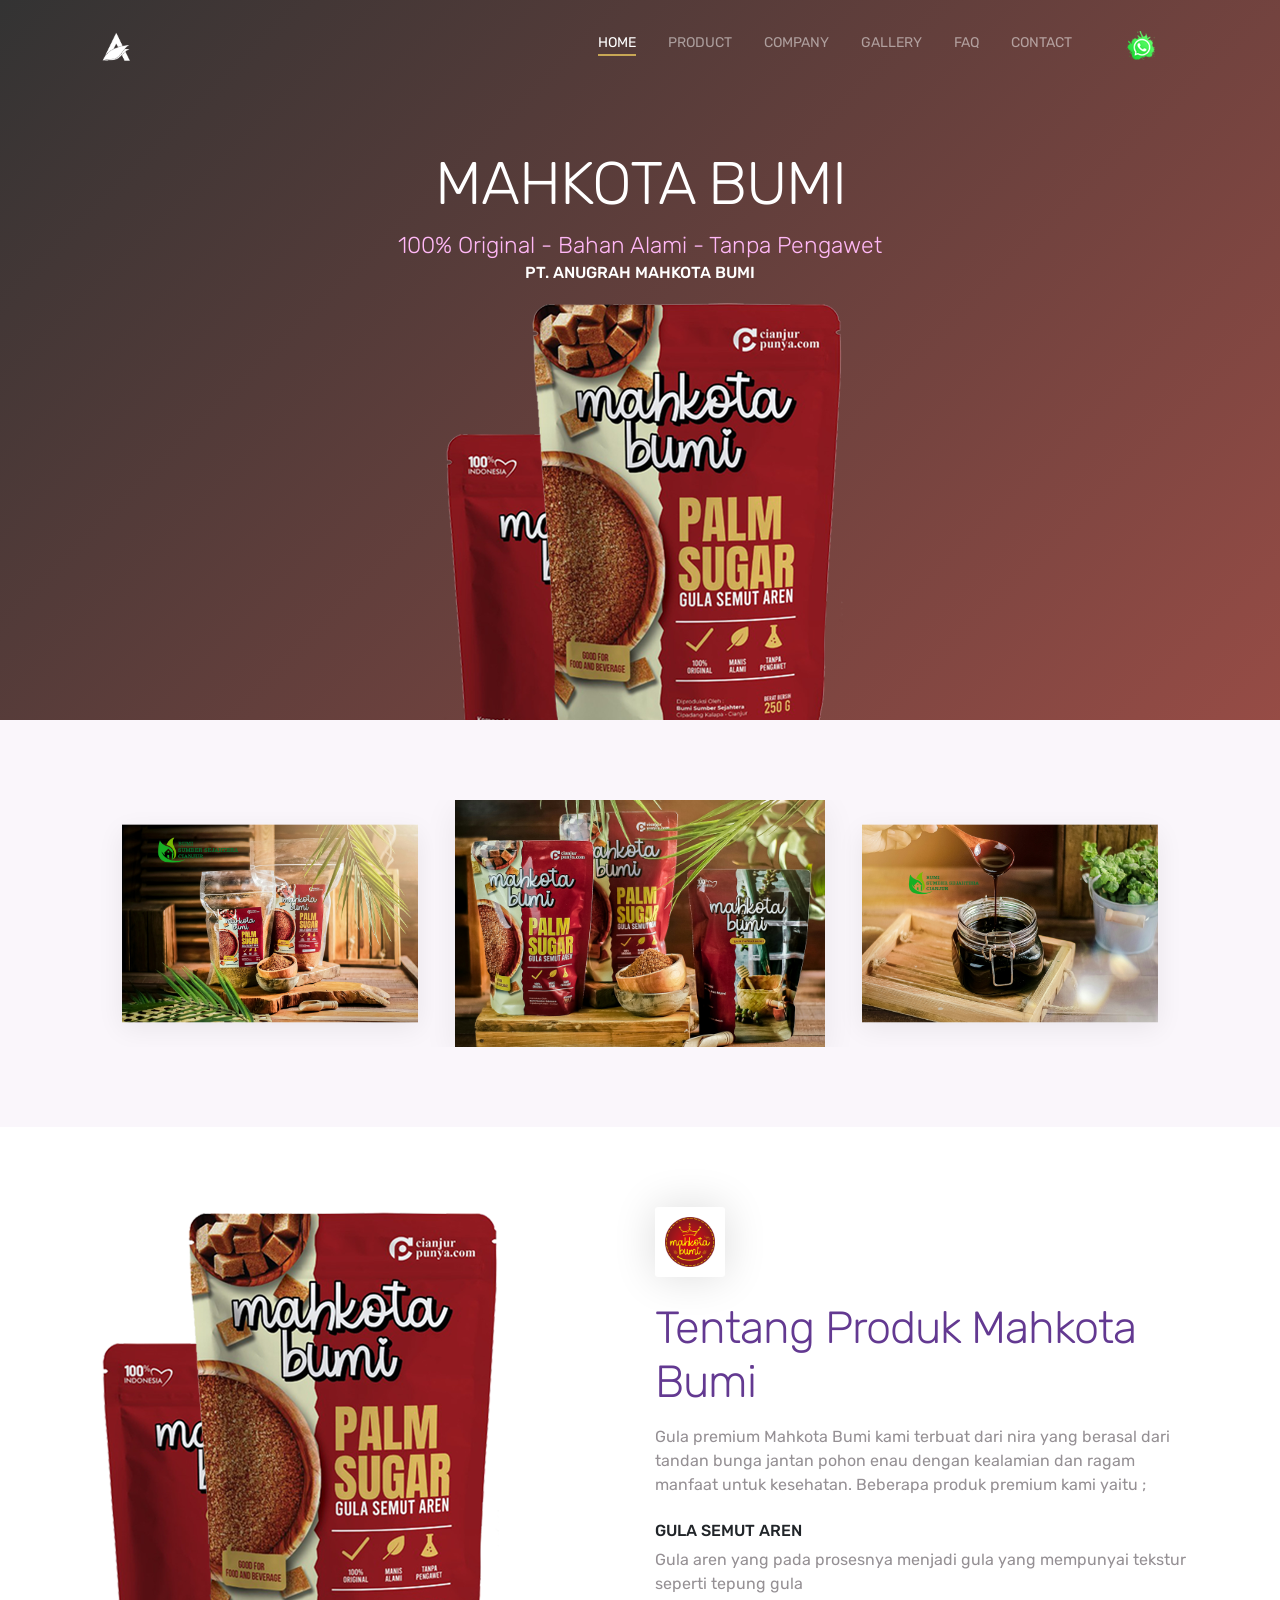
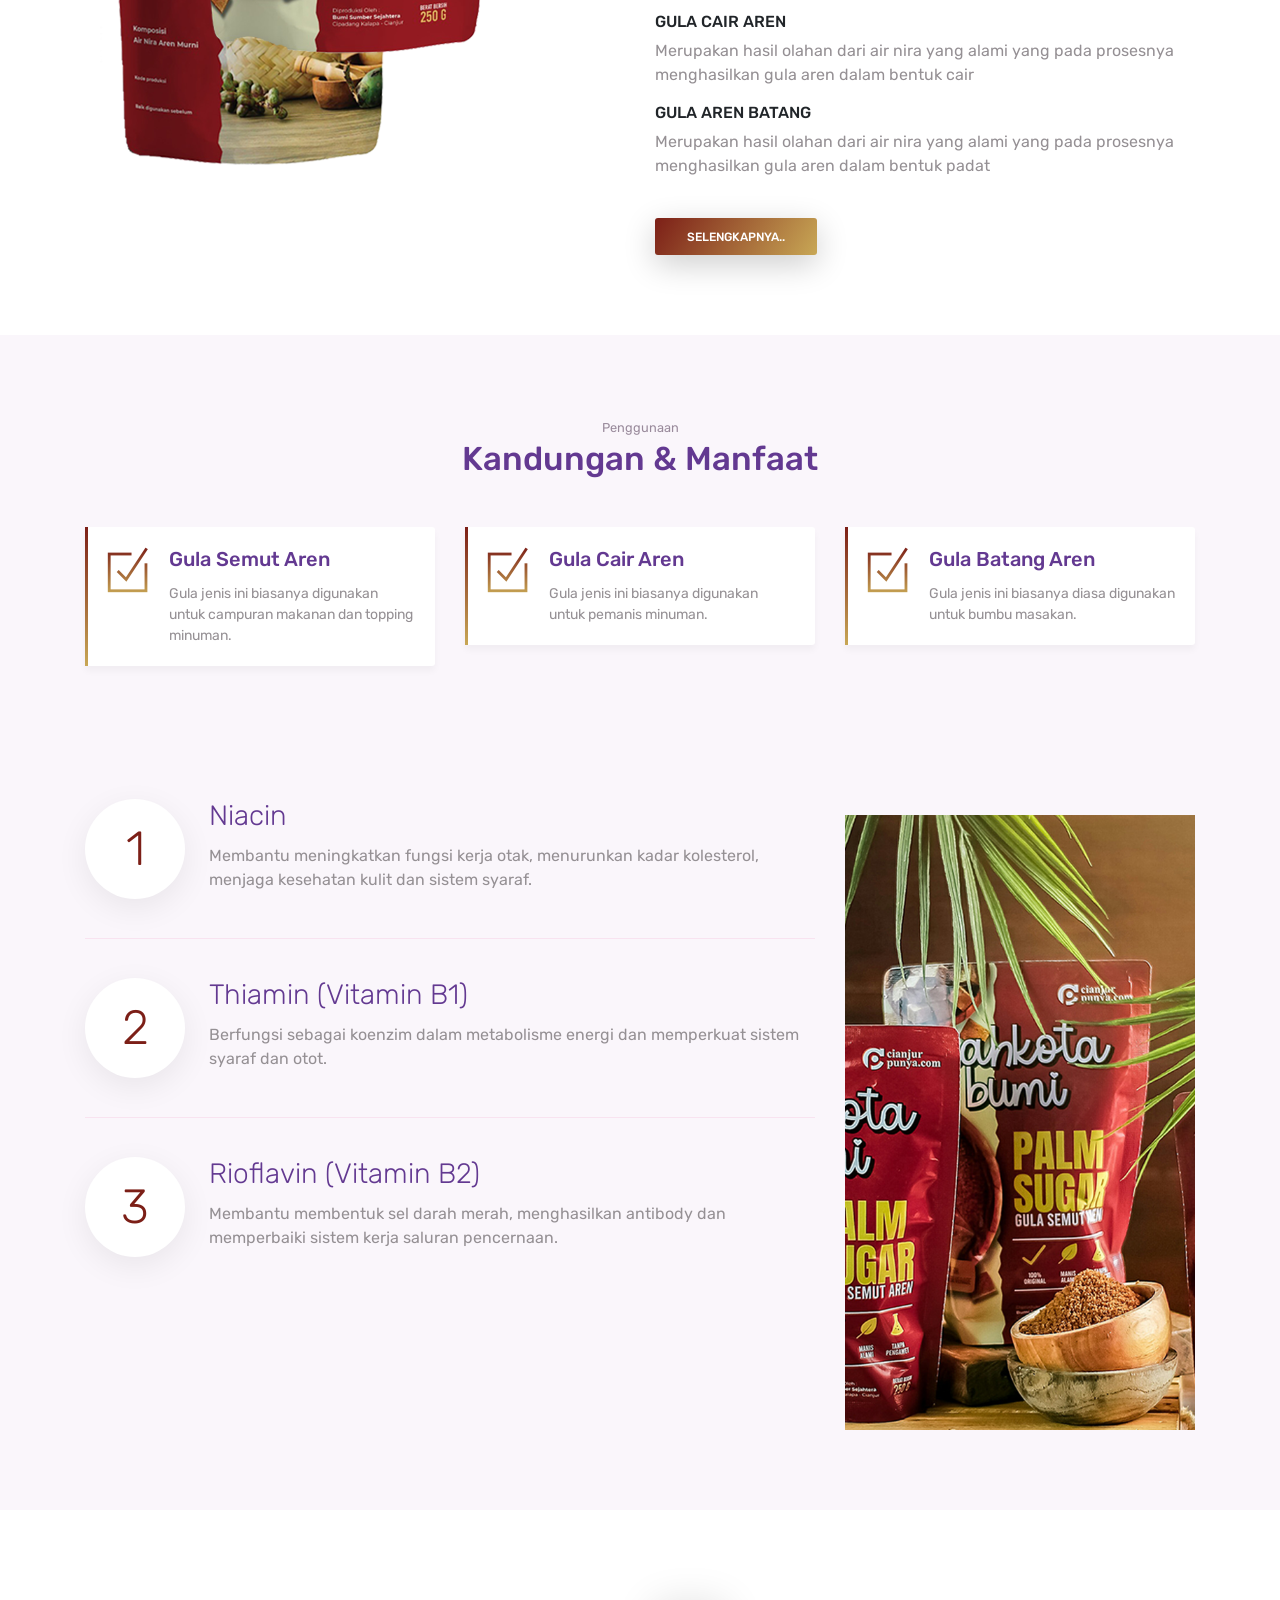
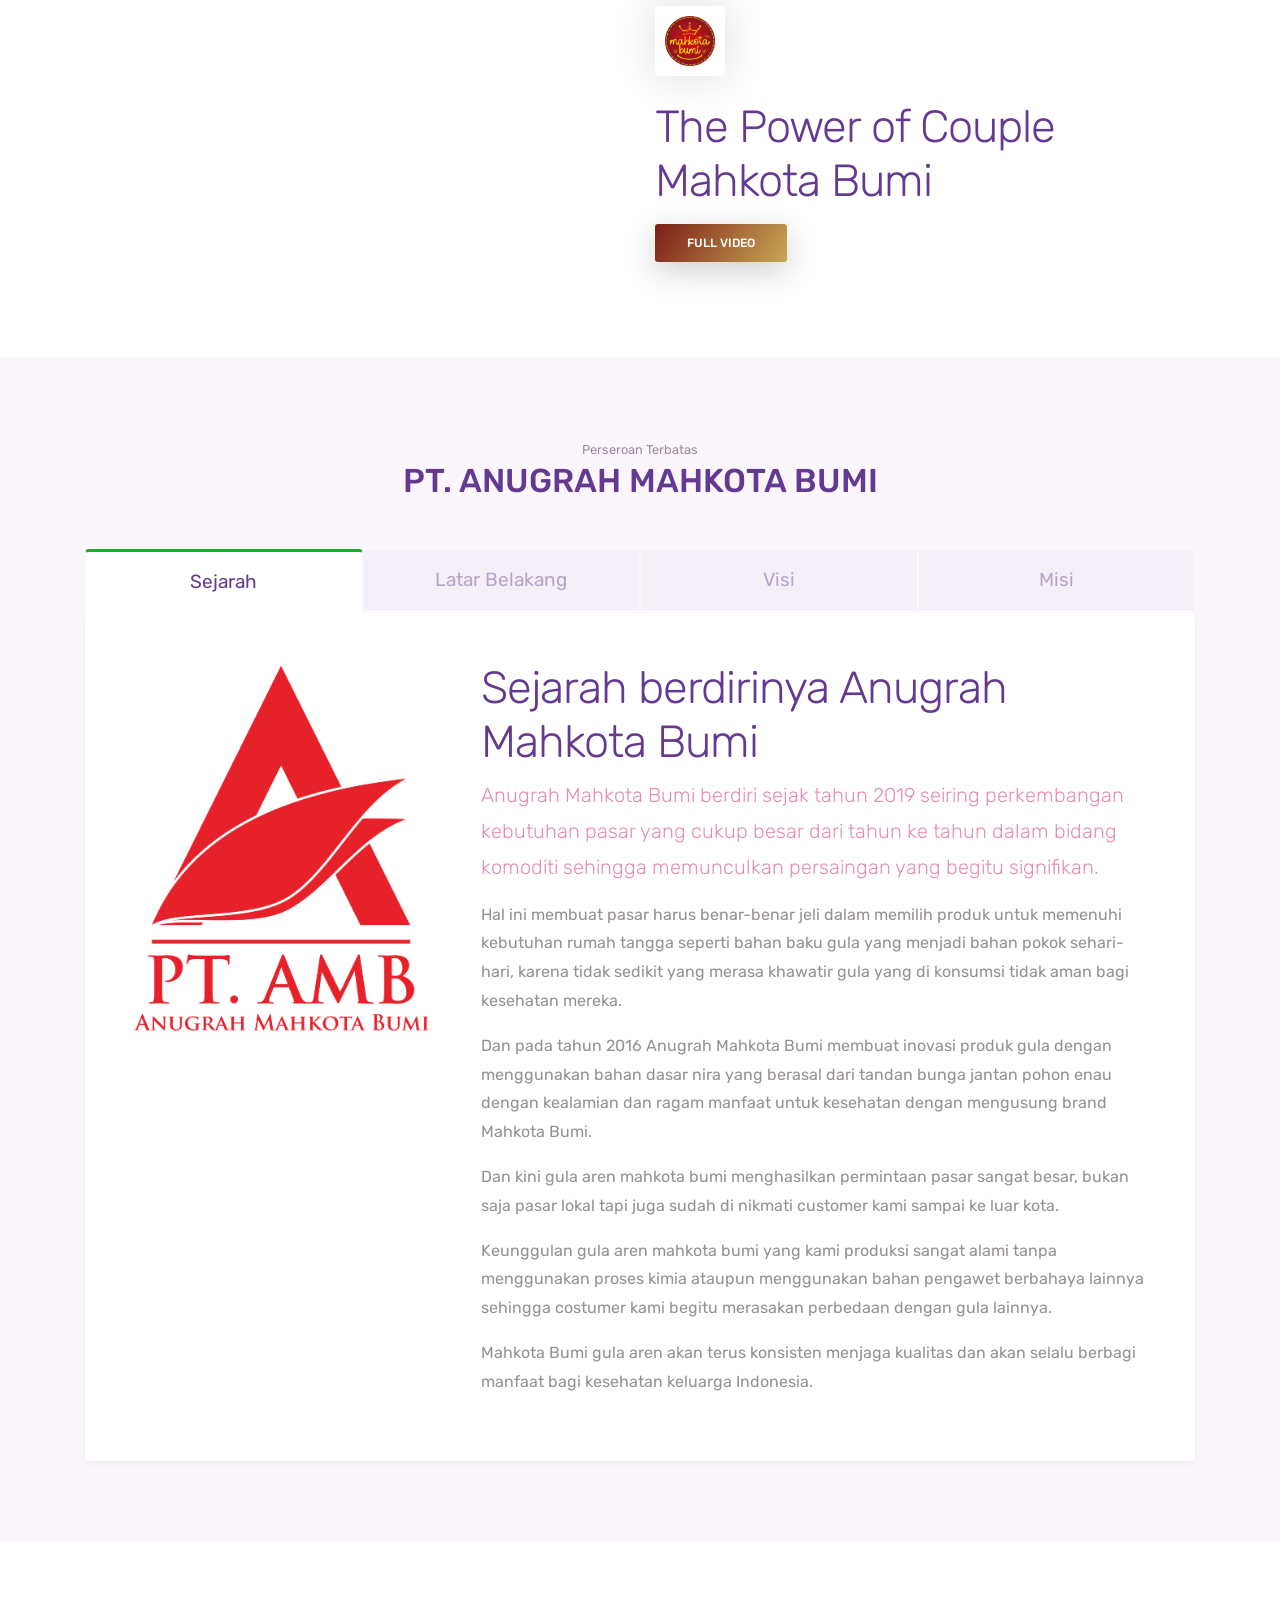
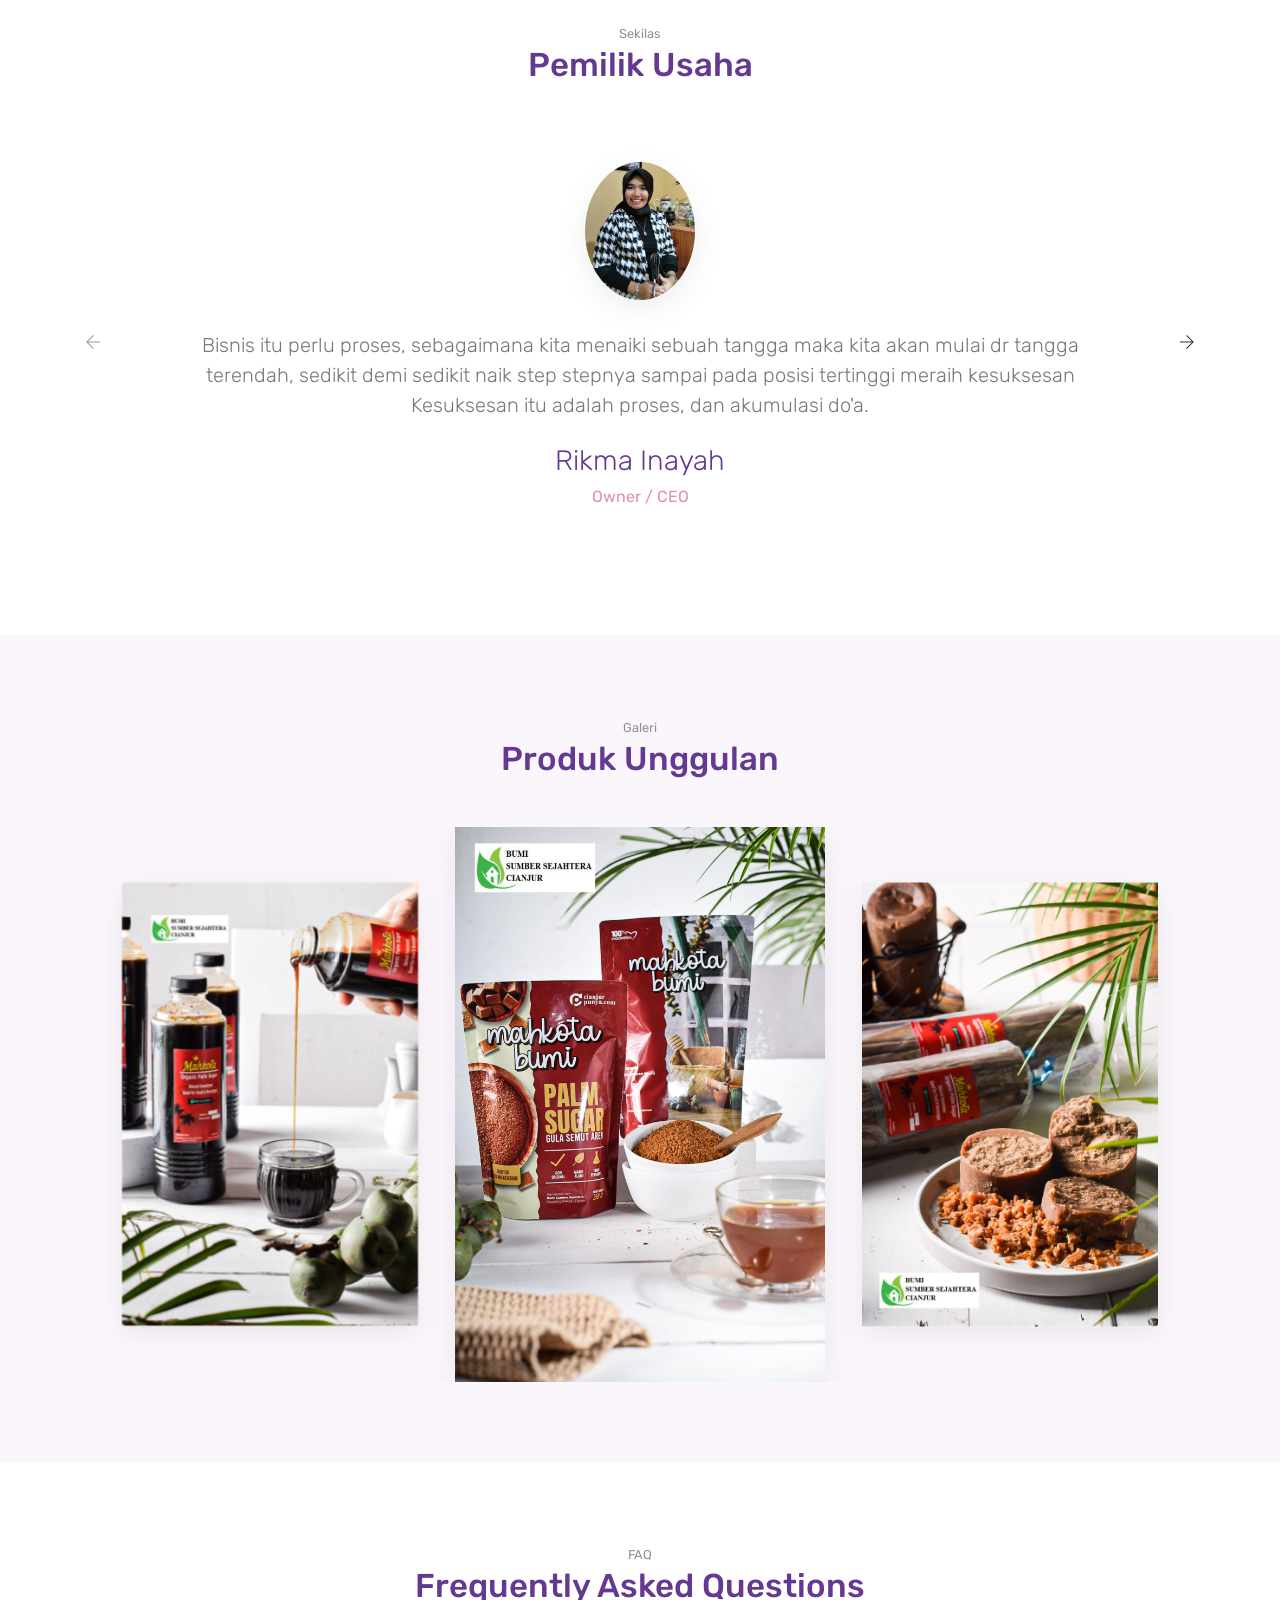
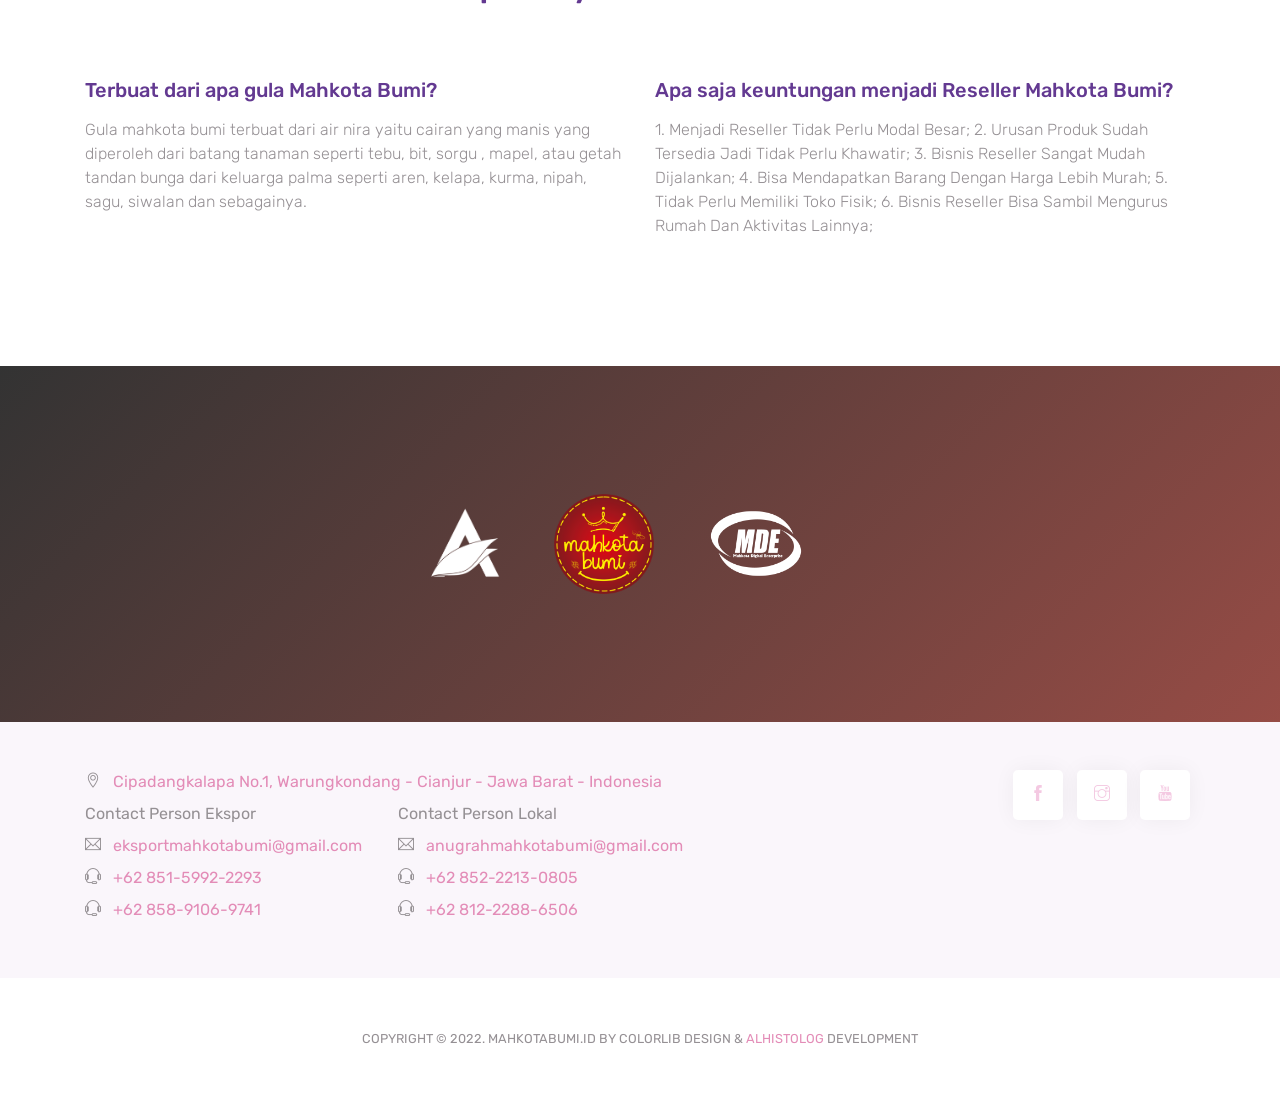
<file: index.html>
<!doctype html>
<html lang="en">

<head>
    <title>Mahkota Bumi - PT. Anugrah Mahkota Bumi</title>
    <!-- Required meta tags -->
    <meta charset="utf-8">
    <meta name="viewport" content="width=device-width, initial-scale=1, shrink-to-fit=no">
    <meta name="description" content="Mahkota Bumi - PT. Anugrah Mahkota Bumi">
    <meta name="keywords" content="HTML5, bootstrap, mobile, app, landing, responsive, gula, anugrah, mahkota, bumi, sumber, sejahtera, aren, batang, cair, liquid">
    
    <!-- Icon -->
    <link rel="icon" href="images/amb_logo.png" type="image/icon type">
    <!-- Font -->
    <link rel="dns-prefetch" href="//fonts.googleapis.com">
    <link href="https://fonts.googleapis.com/css?family=Rubik:300,400,500" rel="stylesheet">

    <!-- Bootstrap CSS -->
    <link rel="stylesheet" href="css/bootstrap.min.css">
    <!-- Themify Icons -->
    <link rel="stylesheet" href="css/themify-icons.css">
    <!-- Owl carousel -->
    <link rel="stylesheet" href="css/owl.carousel.min.css">
    <!-- Main css -->
    <link href="css/style.css" rel="stylesheet">
</head>

<body data-spy="scroll" data-target="#navbar" data-offset="30">

    <!-- Nav Menu -->

    <div class="nav-menu fixed-top">
        <div class="container">
            <div class="row">
                <div class="col-md-12">
                    <nav class="navbar navbar-dark navbar-expand-lg">
                        <a class="navbar-brand" href="index.html"><img src="images/amb_white.png" class="img-fluid" alt="logo" width="30" height="30"></a> <button class="navbar-toggler" type="button" data-toggle="collapse" data-target="#navbar" aria-controls="navbar" aria-expanded="false" aria-label="Toggle navigation"> <span class="navbar-toggler-icon"></span> </button>
                        <div class="collapse navbar-collapse" id="navbar">
                            <ul class="navbar-nav ml-auto">
                                <li class="nav-item"> <a class="nav-link active" href="#home">HOME <span class="sr-only">(current)</span></a> </li>
                                <li class="nav-item"> <a class="nav-link" href="#features">PRODUCT</a> </li>
                                <li class="nav-item"> <a class="nav-link" href="#amb">COMPANY</a> </li>
                                <li class="nav-item"> <a class="nav-link" href="#gallery">GALLERY</a> </li>
                                <li class="nav-item"> <a class="nav-link" href="#faq">FAQ</a> </li>
                                <!-- <li class="nav-item"> <a class="nav-link" href="#marketplace">MARKETPLACE</a> </li> -->
                                <li class="nav-item"> <a class="nav-link" href="#contact">CONTACT</a> </li>
                                
                                <li class="nav-item"><a href="https://wa.me/+6285222130805" target="_blank" class="btn my-3 my-sm-0 ml-lg-3"><img src="images/whatsapp-ico30.png"></a></li>
                                
                            </ul>
                        </div>
                    </nav>
                </div>
            </div>
        </div>
    </div>


    <header class="bg-gradient" id="home">
        <div class="container mt-5">
            <h1>MAHKOTA BUMI</h1>
            <p class="tagline">100% Original - Bahan Alami - Tanpa Pengawet </p>
            <h6>PT. ANUGRAH MAHKOTA BUMI </6>
        </div>
        <div class="img-holder mt-3"><img src="images/package-sideD.png" alt="phone" class="img-fluid"></div>
    </header>

    <div class="section light-bg">

        <div class="container">
            <div class="img-gallery owl-carousel owl-theme">
                <img src="images/slide3.jpg" alt="image">
                <img src="images/slide5.jpg" alt="image">
                <img src="images/slide6.jpg" alt="image">
            </div>
        </div>

    </div>
    <!-- // end .section -->
    <div class="section" id="features">

        <div class="container">
            <div class="row">
                <div class="col-lg-6">
                    <img src="images/package-sideDFix.png" alt="perspective phone" class="img-fluid">
                </div>
                <div class="col-lg-6">
                    <div class="box-icon">
                        <img src="images/mb.png" alt="graphic" class="img-fluid rounded align-self-start mr-lg-5 mb-5 mb-lg-0">
                    </div>
                    <h2>Tentang Produk Mahkota Bumi</h2>   
                    <p class="mb-4"> Gula premium Mahkota Bumi kami terbuat dari nira yang berasal dari tandan bunga jantan pohon enau dengan kealamian dan ragam manfaat untuk kesehatan. Beberapa produk premium kami yaitu ;
                        <h6>GULA SEMUT AREN</h6>
                        <p>Gula aren yang pada prosesnya menjadi gula yang mempunyai tekstur seperti tepung gula </p>
                        <h6>GULA CAIR AREN</h6>
                        <p>Merupakan hasil olahan dari air nira yang alami yang pada prosesnya menghasilkan gula aren dalam bentuk cair </p>
                        <h6>GULA AREN BATANG</h6>
                        <p>Merupakan hasil olahan dari air nira yang alami yang pada prosesnya menghasilkan gula aren dalam bentuk padat</p>
                      </p>
                      <br>
                    <a href="#couple" class="btn btn-primary">Selengkapnya..</a>
                </div>
            </div>
        </div>

    </div>
    <!-- // end .section -->

    <div class="section light-bg">
        
        <div class="container">
            <div class="section-title">
                <small>Penggunaan</small>
                <h3>Kandungan & Manfaat</h3>
            </div>
            <div class="row">
                <div class="col-12 col-lg-4">
                    <div class="card features">
                        <div class="card-body">
                            <div class="media">
                                <span class="ti-check-box gradient-fill ti-3x mr-3"></span>
                                <div class="media-body">
                                    <h4 class="card-title">Gula Semut Aren</h4>
                                    <p class="card-text">Gula jenis ini biasanya digunakan untuk campuran makanan dan topping minuman. </p>
                                </div>
                            </div>
                        </div>
                    </div>
                </div>
                <div class="col-12 col-lg-4">
                    <div class="card features">
                        <div class="card-body">
                            <div class="media">
                                <span class="ti-check-box gradient-fill ti-3x mr-3"></span>
                                <div class="media-body">
                                    <h4 class="card-title">Gula Cair Aren</h4>
                                    <p class="card-text">Gula jenis ini biasanya digunakan untuk pemanis minuman. <br></p>
                                </div>
                            </div>
                        </div>
                    </div>
                </div>
                <div class="col-12 col-lg-4">
                    <div class="card features">
                        <div class="card-body">
                            <div class="media">
                                <span class="ti-check-box gradient-fill ti-3x mr-3"></span>
                                <div class="media-body">
                                    <h4 class="card-title">Gula Batang Aren</h4>
                                    <p class="card-text">Gula jenis ini biasanya diasa digunakan untuk bumbu masakan. </p>
                                </div>
                            </div>
                        </div>
                    </div>
                </div>
            </div>
        </div>

        <div class="container">
            <div class="row">
                <div class="col-md-8 d-flex align-items-center">
                    <ul class="list-unstyled ui-steps">
                        <li class="media">
                            <div class="circle-icon mr-4">1</div>
                            <div class="media-body">
                                <h5>Niacin</h5>
                                <p>Membantu meningkatkan fungsi kerja otak, menurunkan kadar kolesterol, menjaga kesehatan kulit dan sistem syaraf. </p>
                            </div>
                        </li>
                        <li class="media my-4">
                            <div class="circle-icon mr-4">2</div>
                            <div class="media-body">
                                <h5>Thiamin (Vitamin B1)</h5>
                                <p>Berfungsi sebagai koenzim dalam metabolisme energi dan memperkuat sistem syaraf dan otot. </p>
                            </div>
                        </li>
                        <li class="media">
                            <div class="circle-icon mr-4">3</div>
                            <div class="media-body">
                                <h5>Rioflavin (Vitamin B2)</h5>
                                <p>Membantu membentuk sel darah merah, menghasilkan antibody dan memperbaiki sistem kerja saluran pencernaan. </p>
                            </div>
                        </li>
                    </ul>
                </div>
                <div class="col-md-4">
                    <img src="images/manfaat.png" alt="iphone" class="img-fluid">
                </div>

            </div>

        </div>
    </div>
    <!-- // end .section -->

    <div class="section" id="couple">

        <div class="container">
            <div class="row">
                <div class="col-md-6">
                    <iframe width="480" height="280" src="https://www.youtube.com/embed/P_ufHe-aG6k" frameborder="0" allow="accelerometer; autoplay; clipboard-write; encrypted-media; gyroscope; picture-in-picture" allowfullscreen></iframe>
                </div>
                <div class="col-md-6 d-flex align-items-center">
                    <div>
                        <div class="box-icon">
                        <img src="images/mb.png" alt="graphic" class="img-fluid rounded align-self-start mr-lg-5 mb-5 mb-lg-0">
                    </div>
                        
                    <h2>The Power of Couple Mahkota Bumi</h2>
                        <!-- <p class="mb-4">Xxxx xxxxxxxxxxx xxxxxxxxx xxxxxxx, xxxxxxxxxxxxx xxxx xxx xxxxxx xxxxx xxxxxx xxxxxx xxxxxxx xxxxx. Xxxx xxxxxxxxxxx xxxxxxxxx xxxxxxx, xxxxxxxxxxxxx xxxx xxx xxxxxx xxxxx xxxxxx xxxxxx xxxxxxx xxxxx. </p> -->
                        <a href="https://www.youtube.com/embed/P_ufHe-aG6k" class="btn btn-primary">Full video</a></div>
                </div>
            </div>

        </div>

    </div>
    <!-- // end .section -->

    <div class="section light-bg" id="amb">
        <div class="container">
            <div class="section-title">
                <small>Perseroan Terbatas</small>
                <h3>PT. ANUGRAH MAHKOTA BUMI</h3>
            </div>

            <ul class="nav nav-tabs nav-justified" role="tablist">
                <li class="nav-item">
                    <a class="nav-link active" data-toggle="tab" href="#sejarah">Sejarah</a>
                </li>
                <li class="nav-item">
                    <a class="nav-link" data-toggle="tab" href="#latarbelakang">Latar Belakang</a>
                </li>
                <li class="nav-item">
                    <a class="nav-link" data-toggle="tab" href="#visi">Visi</a>
                </li>
                <li class="nav-item">
                    <a class="nav-link" data-toggle="tab" href="#misi">Misi</a>
                </li>
            </ul>
            <div class="tab-content">
                <div class="tab-pane fade show active" id="sejarah">
                    <div class="d-flex flex-column flex-lg-row">
                        <img src="images/amb.png" alt="graphic" class="img-fluid rounded align-self-start mr-lg-5 mb-5 mb-lg-0" width="300" height="300">
                        <div>
                            <h2>Sejarah berdirinya Anugrah Mahkota Bumi</h2>
                            <p class="lead"> Anugrah Mahkota Bumi berdiri sejak tahun 2019 seiring perkembangan kebutuhan pasar yang cukup besar
                                dari tahun ke tahun dalam bidang komoditi sehingga memunculkan persaingan yang begitu signifikan. </p>
                            <p> Hal ini membuat pasar harus benar-benar jeli dalam memilih produk untuk memenuhi kebutuhan rumah 
                                tangga seperti bahan baku gula yang menjadi bahan pokok sehari-hari, karena tidak sedikit yang merasa 
                                khawatir gula yang di konsumsi tidak aman bagi kesehatan mereka.</p>
                            <p> Dan pada tahun 2016 Anugrah Mahkota Bumi membuat inovasi produk gula dengan menggunakan bahan dasar
                                nira yang berasal dari tandan bunga jantan pohon enau dengan kealamian dan ragam manfaat untuk kesehatan
                                dengan mengusung brand Mahkota Bumi.</p>
                            <p> Dan kini gula aren mahkota bumi menghasilkan permintaan pasar sangat besar, bukan saja pasar lokal tapi juga
                                sudah di nikmati customer kami sampai ke luar kota.</p>
                            <p> Keunggulan gula aren mahkota bumi yang kami produksi sangat alami tanpa menggunakan proses kimia ataupun
                                menggunakan bahan pengawet berbahaya lainnya sehingga costumer kami begitu merasakan perbedaan dengan gula lainnya.</p>
                            <p> Mahkota Bumi gula aren akan terus konsisten menjaga kualitas  dan akan selalu berbagi manfaat bagi kesehatan
                                keluarga Indonesia.</p>
                        </div>
                    </div>
                </div>
                <div class="tab-pane fade" id="latarbelakang">
                    <div class="d-flex flex-column flex-lg-row">
                        <img src="images/amb.png" alt="graphic" class="img-fluid rounded align-self-start mr-lg-5 mb-5 mb-lg-0" width="300" height="300">
                        <div>
                            <h2>Latar Belakang Anugrah Mahkota Bumi</h2>
                            <p class="lead"> Mahkota Bumi gula aren akan terus konsisten menjaga kualitas  dan akan selalu berbagi manfaat bagi kesehatan
                                keluarga Indonesia. </p>
                            <p> Hanya dengan alaminya gula aren, kami semakin banyak di berikan pelanggan terbaik, pengalaman pelanggan yang 
                                telah merasakan manfaat terbaik dan akhirnya menjadi budaya perusahaan kami sampai kini. </p>
                            <p> Tujuan kami meginspirasi kepada dunia dan menyampaikan manfaat pada pelanggan untuk menjaga kesehatan dengan 
                                menkonsumsi gula aren kami yang aman di nikmati secara berkelanjutan. </p>
                            <p> Harapan kami konsumen yang belum mengenal alaminya produk mahkota gula aren ini bisa menemukan kami dengan mudah dengan bercerita melalui hubungan baik online ataupun offline. </p>
                        </div>
                    </div>
                </div>
                <div class="tab-pane fade" id="visi">
                    <div class="d-flex flex-column flex-lg-row">
                        <img src="images/amb.png" alt="graphic" class="img-fluid rounded align-self-start mr-lg-5 mb-5 mb-lg-0" width="300" height="300">
                        <div>
                            <h2>Visi Anugrah Mahkota Bumi</h2>
                            <p class="lead">Menjadikan PT Anugrah Mahkota Bumi sebagai perusahaan agribisnis berkelas dunia. </p>
                        </div>
                    </div>
                </div>
                <div class="tab-pane fade" id="misi">
                    <div class="d-flex flex-column flex-lg-row">
                        <img src="images/amb.png" alt="graphic" class="img-fluid rounded align-self-start mr-lg-5 mb-5 mb-lg-0" width="300" height="300">
                        <div>
                            <h2>Misi Anugrah Mahkota Bumi</h2>
                            <p class="lead">Mengembangkan infrastruktur perusahaan secara terintegrasi baik dari perkebunan sebagai pasokan raw material hingga jaringan distribusi. </p>
                            <p> Mengembangkan produk yang berkualitas dengan harga terjangkau bagi seluruh masyarakat. </p>
                            <p> Mengembangkan kualitas SDM perusahaan sebagai aset terpenting kemajuan perusahaan. </p>
                            <p> Meningkatkan kesadaran masyarakat akan pentingnya kesehatan dengan mengkonsumsi pangan (minyak goreng) tanpa bahan pengawet dan dalam kemasan yang lebih higienis. </p>
                            <p> Mengelola bisnis dengan strategi distribusi menggunakan jaringan cukup luas dengan menyentuh langsung target pasar sampai ke tingkat bawah serta pendekatan konsumen dengan berbagai acara dan promosi lainnya. </p>
                            <p> Memperluas pasar baik di dalam negeri maupun luar negeri. </p>
                            
                        </div>
                    </div>
                </div>
            </div>
        </div> 

    </div>
    <!-- // end .section -->

    <div class="section">
        <div class="container">
            <div class="section-title">
                <small>Sekilas</small>
                <h3>Pemilik Usaha</h3>
            </div>

            <div class="testimonials owl-carousel">
                <div class="testimonials-single">
                    <img src="images/rikma.png" alt="client" class="client-img">
                    <blockquote class="blockquote"> Bisnis itu perlu proses, sebagaimana kita menaiki sebuah tangga maka kita akan mulai dr tangga terendah, 
                        sedikit demi sedikit naik step stepnya sampai pada posisi tertinggi meraih kesuksesan

                        Kesuksesan itu adalah proses, dan akumulasi do'a.</blockquote>
                    <h5 class="mt-4 mb-2">Rikma Inayah</h5>
                    <p class="text-primary">Owner / CEO</p>
                </div>
                <div class="testimonials-single">
                    <img src="images/muzani.png" alt="client" class="client-img">
                    <blockquote class="blockquote">Wirausaha adalah kemampuan seseorang untuk membangun sebuah bisnis yang didalamnya tidak hanya berfikir tentang aku, 
                        tetapi seorang jiwa usaha juga akan berfikir tentang kesejahteraan orang lain.

                        Saya adalah jiwa yang senang dengan perbaikan, inovasi dan target bisnis.
                        
                        Saya berharap bisnis ini dapat terus berkembang dan menjadi besar.</blockquote>
                    <h5 class="mt-4 mb-2">Ujang Muzani</h5>
                    <p class="text-primary">Owner / Komisaris</p>
                </div>
            </div>

        </div>

    </div>
    <!-- // end .section -->

    <div class="section light-bg" id="gallery">
        <div class="container">
            <div class="section-title">
                <small>Galeri</small>
                <h3>Produk Unggulan</h3>
            </div>

            <div class="img-gallery owl-carousel owl-theme">
                <img src="images/gula semut.jpg" alt="image">
                <img src="images/gula batang.jpg" alt="image">
                <img src="images/gula cair.jpg" alt="image">
            </div>

        </div>
        
    </div>
    <!-- // end .section -->

    <div class="section" id="faq">
        <div class="container">
            <div class="section-title">
                <small>FAQ</small>
                <h3>Frequently Asked Questions</h3>
            </div>

            <div class="row pt-4">
                <div class="col-md-6">
                    <h4 class="mb-3">Terbuat dari apa gula Mahkota Bumi?</h4>
                    <p class="light-font mb-5">Gula mahkota bumi terbuat dari air nira yaitu cairan yang manis yang diperoleh dari batang tanaman seperti tebu, bit, sorgu , mapel, atau getah tandan bunga dari keluarga palma seperti aren, kelapa, kurma, nipah, sagu, siwalan dan sebagainya. </p>
                    
                </div>
                <div class="col-md-6">
                    <h4 class="mb-3">Apa saja keuntungan menjadi Reseller Mahkota Bumi?</h4>
                    <p class="light-font mb-5">1. Menjadi Reseller Tidak Perlu Modal Besar; 
                        2. Urusan Produk Sudah Tersedia Jadi Tidak Perlu Khawatir;
                        3. Bisnis Reseller Sangat Mudah Dijalankan;
                        4. Bisa Mendapatkan Barang Dengan Harga Lebih Murah;
                        5. Tidak Perlu Memiliki Toko Fisik;
                        6. Bisnis Reseller Bisa Sambil Mengurus Rumah Dan Aktivitas Lainnya; </p>
                    
                </div>
            </div>
        </div>

    </div>
    <!-- // end .section -->

    <div class="section bg-gradient" id="marketplace">
        <div class="container">
            <div class="call-to-action">
                <img src="images/amb_white.png" alt="graphic" class="img-fluid rounded align-self-start mr-lg-5 mb-5 mb-lg-0" width="75" height="75">
                <img src="images/mb.png" alt="graphic" class="img-fluid rounded align-self-start mr-lg-5 mb-5 mb-lg-0" width="100" height="100">
                <img src="images/mde_white.png" alt="graphic" class="img-fluid rounded align-self-start mr-lg-5 mb-5 mb-lg-0" width="100" height="100">
                <!-- <div class="box-icon"><span class="ti-mobile gradient-fill ti-3x"></span></div>
                <h2>MARKETPLACE</h2>
                <p class="tagline">Tersedia di beberapa marketplace. Berikut ini adalah marketplace yang bekerjasama dengan Mahkota Bumi</p>
                <div class="my-4">
                    <a href="https://cianjurpunya.com/gula-semut-aren/" class="btn btn-light" target="_blank"><img src="images/cp-ico.png" alt="icon"> Cianjurpunya</a>
                    <a href="https://www.blibli.com/brand/mahkota-bumi" class="btn btn-light" target="_blank"><img src="images/bb-ico.png" alt="icon"> Blibli</a>
                </div>
                <p class="text-primary"><small><i>*Pemesanan secara online disarankan untuk menanyakan ketersediaan kepada admin. </i></small></p> -->
            </div>
        </div>

    </div>
    <!-- // end .section -->

    <div class="light-bg py-5" id="contact">
        <div class="container">
            <div class="row">
                <div class="col-lg-8 text-center text-lg-left">
                    <p class="mb-2"> <span class="ti-location-pin mr-2"></span> <a class="mr-4" href="https://g.co/kgs/suos94" target="_blank"> Cipadangkalapa No.1, Warungkondang - Cianjur - Jawa Barat - Indonesia</a></p>
                    <div class="d-block d-sm-inline-block">
                        <p class="mb-2">Contact Person Ekspor</p>
                        <p class="mb-2">
                            <span class="ti-email mr-2"></span> <a class="mr-4" href="mailto:eksportmahkotabumi@gmail.com">eksportmahkotabumi@gmail.com &nbsp;</a>
                        </p>
                    <!-- </div>
                    <div class="d-block d-sm-inline-block"> -->
                        <p class="mb-2">
                            <span class="ti-headphone-alt mr-2"></span> <a href="tel:+6285159922293">+62 851-5992-2293</a>
                        </p>
                    <!-- </div>
                    <div class="d-block d-sm-inline-block"> -->
                        <p class="mb-2">
                            <span class="ti-headphone-alt mr-2"></span> <a href="tel:+6285891069741">+62 858-9106-9741</a>
                        </p>
                    </div>
                    <div class="d-block d-sm-inline-block">
                        <p class="mb-2">Contact Person Lokal</p>
                        <p class="mb-2">
                            <span class="ti-email mr-2"></span> <a class="mr-4" href="mailto:anugrahmahkotabumi@gmail.com">anugrahmahkotabumi@gmail.com</a>
                        </p>
                    <!-- </div>
                    <div class="d-block d-sm-inline-block"> -->
                        <p class="mb-2">
                            <span class="ti-headphone-alt mr-2"></span> <a href="tel:+6285222130805">+62 852-2213-0805</a>
                        </p>
                    <!-- </div>
                    <div class="d-block d-sm-inline-block"> -->
                        <p class="mb-2">
                            <span class="ti-headphone-alt mr-2"></span> <a href="tel:+6281222886506">+62 812-2288-6506</a>
                        </p>
                    </div>

                </div>
                <div class="col-lg-4">
                    <div class="social-icons">
                        <a href="https://www.facebook.com/mahkotabumi.id" target="_blank"><span class="ti-facebook"></span></a>
                        <a href="https://www.instagram.com/mahkotabumi.id" target="_blank"><span class="ti-instagram"></span></a>
                        <a href="https://www.youtube.com/channel/UCdU0B-Cyw7rzuoYvEh0Y5cQ" target="_blank"><span class="ti-youtube"></span></a>
                    </div>
                </div>
            </div>

        </div>

    </div>
    <!-- // end .section -->
    <footer class="my-5 text-center">
        <p class="mb-2"><small>COPYRIGHT © 2022. MAHKOTABUMI.ID BY COLORLIB DESIGN & <a href="https://alhistolog.com/" target="_blank">ALHISTOLOG</a> DEVELOPMENT</small></p>
    </footer>

    <!-- jQuery and Bootstrap -->
    <script src="js/jquery-3.2.1.min.js"></script>
    <script src="js/bootstrap.bundle.min.js"></script>
    <!-- Plugins JS -->
    <script src="js/owl.carousel.min.js"></script>
    <!-- Custom JS -->
    <script src="js/script.js"></script>

</body>

</html>
</file>
<file: css/themify-icons.css>
@font-face {
    font-family: 'themify';
    src: url('../fonts/themify.eot?-fvbane');
    src: url('../fonts/themify.eot?#iefix-fvbane') format('embedded-opentype'), url('../fonts/themify.woff?-fvbane') format('woff'), url('../fonts/themify.ttf?-fvbane') format('truetype'), url('../fonts/themify.svg?-fvbane#themify') format('svg');
    font-weight: normal;
    font-style: normal;
}

[class^="ti-"],
[class*=" ti-"] {
    font-family: 'themify';
    speak: none;
    font-style: normal;
    font-weight: normal;
    font-variant: normal;
    text-transform: none;
    line-height: 1;
    /* Better Font Rendering =========== */
    -webkit-font-smoothing: antialiased;
    -moz-osx-font-smoothing: grayscale;
}

.ti-wand:before {
    content: "\e600";
}

.ti-volume:before {
    content: "\e601";
}

.ti-user:before {
    content: "\e602";
}

.ti-unlock:before {
    content: "\e603";
}

.ti-unlink:before {
    content: "\e604";
}

.ti-trash:before {
    content: "\e605";
}

.ti-thought:before {
    content: "\e606";
}

.ti-target:before {
    content: "\e607";
}

.ti-tag:before {
    content: "\e608";
}

.ti-tablet:before {
    content: "\e609";
}

.ti-star:before {
    content: "\e60a";
}

.ti-spray:before {
    content: "\e60b";
}

.ti-signal:before {
    content: "\e60c";
}

.ti-shopping-cart:before {
    content: "\e60d";
}

.ti-shopping-cart-full:before {
    content: "\e60e";
}

.ti-settings:before {
    content: "\e60f";
}

.ti-search:before {
    content: "\e610";
}

.ti-zoom-in:before {
    content: "\e611";
}

.ti-zoom-out:before {
    content: "\e612";
}

.ti-cut:before {
    content: "\e613";
}

.ti-ruler:before {
    content: "\e614";
}

.ti-ruler-pencil:before {
    content: "\e615";
}

.ti-ruler-alt:before {
    content: "\e616";
}

.ti-bookmark:before {
    content: "\e617";
}

.ti-bookmark-alt:before {
    content: "\e618";
}

.ti-reload:before {
    content: "\e619";
}

.ti-plus:before {
    content: "\e61a";
}

.ti-pin:before {
    content: "\e61b";
}

.ti-pencil:before {
    content: "\e61c";
}

.ti-pencil-alt:before {
    content: "\e61d";
}

.ti-paint-roller:before {
    content: "\e61e";
}

.ti-paint-bucket:before {
    content: "\e61f";
}

.ti-na:before {
    content: "\e620";
}

.ti-mobile:before {
    content: "\e621";
}

.ti-minus:before {
    content: "\e622";
}

.ti-medall:before {
    content: "\e623";
}

.ti-medall-alt:before {
    content: "\e624";
}

.ti-marker:before {
    content: "\e625";
}

.ti-marker-alt:before {
    content: "\e626";
}

.ti-arrow-up:before {
    content: "\e627";
}

.ti-arrow-right:before {
    content: "\e628";
}

.ti-arrow-left:before {
    content: "\e629";
}

.ti-arrow-down:before {
    content: "\e62a";
}

.ti-lock:before {
    content: "\e62b";
}

.ti-location-arrow:before {
    content: "\e62c";
}

.ti-link:before {
    content: "\e62d";
}

.ti-layout:before {
    content: "\e62e";
}

.ti-layers:before {
    content: "\e62f";
}

.ti-layers-alt:before {
    content: "\e630";
}

.ti-key:before {
    content: "\e631";
}

.ti-import:before {
    content: "\e632";
}

.ti-image:before {
    content: "\e633";
}

.ti-heart:before {
    content: "\e634";
}

.ti-heart-broken:before {
    content: "\e635";
}

.ti-hand-stop:before {
    content: "\e636";
}

.ti-hand-open:before {
    content: "\e637";
}

.ti-hand-drag:before {
    content: "\e638";
}

.ti-folder:before {
    content: "\e639";
}

.ti-flag:before {
    content: "\e63a";
}

.ti-flag-alt:before {
    content: "\e63b";
}

.ti-flag-alt-2:before {
    content: "\e63c";
}

.ti-eye:before {
    content: "\e63d";
}

.ti-export:before {
    content: "\e63e";
}

.ti-exchange-vertical:before {
    content: "\e63f";
}

.ti-desktop:before {
    content: "\e640";
}

.ti-cup:before {
    content: "\e641";
}

.ti-crown:before {
    content: "\e642";
}

.ti-comments:before {
    content: "\e643";
}

.ti-comment:before {
    content: "\e644";
}

.ti-comment-alt:before {
    content: "\e645";
}

.ti-close:before {
    content: "\e646";
}

.ti-clip:before {
    content: "\e647";
}

.ti-angle-up:before {
    content: "\e648";
}

.ti-angle-right:before {
    content: "\e649";
}

.ti-angle-left:before {
    content: "\e64a";
}

.ti-angle-down:before {
    content: "\e64b";
}

.ti-check:before {
    content: "\e64c";
}

.ti-check-box:before {
    content: "\e64d";
}

.ti-camera:before {
    content: "\e64e";
}

.ti-announcement:before {
    content: "\e64f";
}

.ti-brush:before {
    content: "\e650";
}

.ti-briefcase:before {
    content: "\e651";
}

.ti-bolt:before {
    content: "\e652";
}

.ti-bolt-alt:before {
    content: "\e653";
}

.ti-blackboard:before {
    content: "\e654";
}

.ti-bag:before {
    content: "\e655";
}

.ti-move:before {
    content: "\e656";
}

.ti-arrows-vertical:before {
    content: "\e657";
}

.ti-arrows-horizontal:before {
    content: "\e658";
}

.ti-fullscreen:before {
    content: "\e659";
}

.ti-arrow-top-right:before {
    content: "\e65a";
}

.ti-arrow-top-left:before {
    content: "\e65b";
}

.ti-arrow-circle-up:before {
    content: "\e65c";
}

.ti-arrow-circle-right:before {
    content: "\e65d";
}

.ti-arrow-circle-left:before {
    content: "\e65e";
}

.ti-arrow-circle-down:before {
    content: "\e65f";
}

.ti-angle-double-up:before {
    content: "\e660";
}

.ti-angle-double-right:before {
    content: "\e661";
}

.ti-angle-double-left:before {
    content: "\e662";
}

.ti-angle-double-down:before {
    content: "\e663";
}

.ti-zip:before {
    content: "\e664";
}

.ti-world:before {
    content: "\e665";
}

.ti-wheelchair:before {
    content: "\e666";
}

.ti-view-list:before {
    content: "\e667";
}

.ti-view-list-alt:before {
    content: "\e668";
}

.ti-view-grid:before {
    content: "\e669";
}

.ti-uppercase:before {
    content: "\e66a";
}

.ti-upload:before {
    content: "\e66b";
}

.ti-underline:before {
    content: "\e66c";
}

.ti-truck:before {
    content: "\e66d";
}

.ti-timer:before {
    content: "\e66e";
}

.ti-ticket:before {
    content: "\e66f";
}

.ti-thumb-up:before {
    content: "\e670";
}

.ti-thumb-down:before {
    content: "\e671";
}

.ti-text:before {
    content: "\e672";
}

.ti-stats-up:before {
    content: "\e673";
}

.ti-stats-down:before {
    content: "\e674";
}

.ti-split-v:before {
    content: "\e675";
}

.ti-split-h:before {
    content: "\e676";
}

.ti-smallcap:before {
    content: "\e677";
}

.ti-shine:before {
    content: "\e678";
}

.ti-shift-right:before {
    content: "\e679";
}

.ti-shift-left:before {
    content: "\e67a";
}

.ti-shield:before {
    content: "\e67b";
}

.ti-notepad:before {
    content: "\e67c";
}

.ti-server:before {
    content: "\e67d";
}

.ti-quote-right:before {
    content: "\e67e";
}

.ti-quote-left:before {
    content: "\e67f";
}

.ti-pulse:before {
    content: "\e680";
}

.ti-printer:before {
    content: "\e681";
}

.ti-power-off:before {
    content: "\e682";
}

.ti-plug:before {
    content: "\e683";
}

.ti-pie-chart:before {
    content: "\e684";
}

.ti-paragraph:before {
    content: "\e685";
}

.ti-panel:before {
    content: "\e686";
}

.ti-package:before {
    content: "\e687";
}

.ti-music:before {
    content: "\e688";
}

.ti-music-alt:before {
    content: "\e689";
}

.ti-mouse:before {
    content: "\e68a";
}

.ti-mouse-alt:before {
    content: "\e68b";
}

.ti-money:before {
    content: "\e68c";
}

.ti-microphone:before {
    content: "\e68d";
}

.ti-menu:before {
    content: "\e68e";
}

.ti-menu-alt:before {
    content: "\e68f";
}

.ti-map:before {
    content: "\e690";
}

.ti-map-alt:before {
    content: "\e691";
}

.ti-loop:before {
    content: "\e692";
}

.ti-location-pin:before {
    content: "\e693";
}

.ti-list:before {
    content: "\e694";
}

.ti-light-bulb:before {
    content: "\e695";
}

.ti-Italic:before {
    content: "\e696";
}

.ti-info:before {
    content: "\e697";
}

.ti-infinite:before {
    content: "\e698";
}

.ti-id-badge:before {
    content: "\e699";
}

.ti-hummer:before {
    content: "\e69a";
}

.ti-home:before {
    content: "\e69b";
}

.ti-help:before {
    content: "\e69c";
}

.ti-headphone:before {
    content: "\e69d";
}

.ti-harddrives:before {
    content: "\e69e";
}

.ti-harddrive:before {
    content: "\e69f";
}

.ti-gift:before {
    content: "\e6a0";
}

.ti-game:before {
    content: "\e6a1";
}

.ti-filter:before {
    content: "\e6a2";
}

.ti-files:before {
    content: "\e6a3";
}

.ti-file:before {
    content: "\e6a4";
}

.ti-eraser:before {
    content: "\e6a5";
}

.ti-envelope:before {
    content: "\e6a6";
}

.ti-download:before {
    content: "\e6a7";
}

.ti-direction:before {
    content: "\e6a8";
}

.ti-direction-alt:before {
    content: "\e6a9";
}

.ti-dashboard:before {
    content: "\e6aa";
}

.ti-control-stop:before {
    content: "\e6ab";
}

.ti-control-shuffle:before {
    content: "\e6ac";
}

.ti-control-play:before {
    content: "\e6ad";
}

.ti-control-pause:before {
    content: "\e6ae";
}

.ti-control-forward:before {
    content: "\e6af";
}

.ti-control-backward:before {
    content: "\e6b0";
}

.ti-cloud:before {
    content: "\e6b1";
}

.ti-cloud-up:before {
    content: "\e6b2";
}

.ti-cloud-down:before {
    content: "\e6b3";
}

.ti-clipboard:before {
    content: "\e6b4";
}

.ti-car:before {
    content: "\e6b5";
}

.ti-calendar:before {
    content: "\e6b6";
}

.ti-book:before {
    content: "\e6b7";
}

.ti-bell:before {
    content: "\e6b8";
}

.ti-basketball:before {
    content: "\e6b9";
}

.ti-bar-chart:before {
    content: "\e6ba";
}

.ti-bar-chart-alt:before {
    content: "\e6bb";
}

.ti-back-right:before {
    content: "\e6bc";
}

.ti-back-left:before {
    content: "\e6bd";
}

.ti-arrows-corner:before {
    content: "\e6be";
}

.ti-archive:before {
    content: "\e6bf";
}

.ti-anchor:before {
    content: "\e6c0";
}

.ti-align-right:before {
    content: "\e6c1";
}

.ti-align-left:before {
    content: "\e6c2";
}

.ti-align-justify:before {
    content: "\e6c3";
}

.ti-align-center:before {
    content: "\e6c4";
}

.ti-alert:before {
    content: "\e6c5";
}

.ti-alarm-clock:before {
    content: "\e6c6";
}

.ti-agenda:before {
    content: "\e6c7";
}

.ti-write:before {
    content: "\e6c8";
}

.ti-window:before {
    content: "\e6c9";
}

.ti-widgetized:before {
    content: "\e6ca";
}

.ti-widget:before {
    content: "\e6cb";
}

.ti-widget-alt:before {
    content: "\e6cc";
}

.ti-wallet:before {
    content: "\e6cd";
}

.ti-video-clapper:before {
    content: "\e6ce";
}

.ti-video-camera:before {
    content: "\e6cf";
}

.ti-vector:before {
    content: "\e6d0";
}

.ti-themify-logo:before {
    content: "\e6d1";
}

.ti-themify-favicon:before {
    content: "\e6d2";
}

.ti-themify-favicon-alt:before {
    content: "\e6d3";
}

.ti-support:before {
    content: "\e6d4";
}

.ti-stamp:before {
    content: "\e6d5";
}

.ti-split-v-alt:before {
    content: "\e6d6";
}

.ti-slice:before {
    content: "\e6d7";
}

.ti-shortcode:before {
    content: "\e6d8";
}

.ti-shift-right-alt:before {
    content: "\e6d9";
}

.ti-shift-left-alt:before {
    content: "\e6da";
}

.ti-ruler-alt-2:before {
    content: "\e6db";
}

.ti-receipt:before {
    content: "\e6dc";
}

.ti-pin2:before {
    content: "\e6dd";
}

.ti-pin-alt:before {
    content: "\e6de";
}

.ti-pencil-alt2:before {
    content: "\e6df";
}

.ti-palette:before {
    content: "\e6e0";
}

.ti-more:before {
    content: "\e6e1";
}

.ti-more-alt:before {
    content: "\e6e2";
}

.ti-microphone-alt:before {
    content: "\e6e3";
}

.ti-magnet:before {
    content: "\e6e4";
}

.ti-line-double:before {
    content: "\e6e5";
}

.ti-line-dotted:before {
    content: "\e6e6";
}

.ti-line-dashed:before {
    content: "\e6e7";
}

.ti-layout-width-full:before {
    content: "\e6e8";
}

.ti-layout-width-default:before {
    content: "\e6e9";
}

.ti-layout-width-default-alt:before {
    content: "\e6ea";
}

.ti-layout-tab:before {
    content: "\e6eb";
}

.ti-layout-tab-window:before {
    content: "\e6ec";
}

.ti-layout-tab-v:before {
    content: "\e6ed";
}

.ti-layout-tab-min:before {
    content: "\e6ee";
}

.ti-layout-slider:before {
    content: "\e6ef";
}

.ti-layout-slider-alt:before {
    content: "\e6f0";
}

.ti-layout-sidebar-right:before {
    content: "\e6f1";
}

.ti-layout-sidebar-none:before {
    content: "\e6f2";
}

.ti-layout-sidebar-left:before {
    content: "\e6f3";
}

.ti-layout-placeholder:before {
    content: "\e6f4";
}

.ti-layout-menu:before {
    content: "\e6f5";
}

.ti-layout-menu-v:before {
    content: "\e6f6";
}

.ti-layout-menu-separated:before {
    content: "\e6f7";
}

.ti-layout-menu-full:before {
    content: "\e6f8";
}

.ti-layout-media-right-alt:before {
    content: "\e6f9";
}

.ti-layout-media-right:before {
    content: "\e6fa";
}

.ti-layout-media-overlay:before {
    content: "\e6fb";
}

.ti-layout-media-overlay-alt:before {
    content: "\e6fc";
}

.ti-layout-media-overlay-alt-2:before {
    content: "\e6fd";
}

.ti-layout-media-left-alt:before {
    content: "\e6fe";
}

.ti-layout-media-left:before {
    content: "\e6ff";
}

.ti-layout-media-center-alt:before {
    content: "\e700";
}

.ti-layout-media-center:before {
    content: "\e701";
}

.ti-layout-list-thumb:before {
    content: "\e702";
}

.ti-layout-list-thumb-alt:before {
    content: "\e703";
}

.ti-layout-list-post:before {
    content: "\e704";
}

.ti-layout-list-large-image:before {
    content: "\e705";
}

.ti-layout-line-solid:before {
    content: "\e706";
}

.ti-layout-grid4:before {
    content: "\e707";
}

.ti-layout-grid3:before {
    content: "\e708";
}

.ti-layout-grid2:before {
    content: "\e709";
}

.ti-layout-grid2-thumb:before {
    content: "\e70a";
}

.ti-layout-cta-right:before {
    content: "\e70b";
}

.ti-layout-cta-left:before {
    content: "\e70c";
}

.ti-layout-cta-center:before {
    content: "\e70d";
}

.ti-layout-cta-btn-right:before {
    content: "\e70e";
}

.ti-layout-cta-btn-left:before {
    content: "\e70f";
}

.ti-layout-column4:before {
    content: "\e710";
}

.ti-layout-column3:before {
    content: "\e711";
}

.ti-layout-column2:before {
    content: "\e712";
}

.ti-layout-accordion-separated:before {
    content: "\e713";
}

.ti-layout-accordion-merged:before {
    content: "\e714";
}

.ti-layout-accordion-list:before {
    content: "\e715";
}

.ti-ink-pen:before {
    content: "\e716";
}

.ti-info-alt:before {
    content: "\e717";
}

.ti-help-alt:before {
    content: "\e718";
}

.ti-headphone-alt:before {
    content: "\e719";
}

.ti-hand-point-up:before {
    content: "\e71a";
}

.ti-hand-point-right:before {
    content: "\e71b";
}

.ti-hand-point-left:before {
    content: "\e71c";
}

.ti-hand-point-down:before {
    content: "\e71d";
}

.ti-gallery:before {
    content: "\e71e";
}

.ti-face-smile:before {
    content: "\e71f";
}

.ti-face-sad:before {
    content: "\e720";
}

.ti-credit-card:before {
    content: "\e721";
}

.ti-control-skip-forward:before {
    content: "\e722";
}

.ti-control-skip-backward:before {
    content: "\e723";
}

.ti-control-record:before {
    content: "\e724";
}

.ti-control-eject:before {
    content: "\e725";
}

.ti-comments-smiley:before {
    content: "\e726";
}

.ti-brush-alt:before {
    content: "\e727";
}

.ti-youtube:before {
    content: "\e728";
}

.ti-vimeo:before {
    content: "\e729";
}

.ti-twitter:before {
    content: "\e72a";
}

.ti-time:before {
    content: "\e72b";
}

.ti-tumblr:before {
    content: "\e72c";
}

.ti-skype:before {
    content: "\e72d";
}

.ti-share:before {
    content: "\e72e";
}

.ti-share-alt:before {
    content: "\e72f";
}

.ti-rocket:before {
    content: "\e730";
}

.ti-pinterest:before {
    content: "\e731";
}

.ti-new-window:before {
    content: "\e732";
}

.ti-microsoft:before {
    content: "\e733";
}

.ti-list-ol:before {
    content: "\e734";
}

.ti-linkedin:before {
    content: "\e735";
}

.ti-layout-sidebar-2:before {
    content: "\e736";
}

.ti-layout-grid4-alt:before {
    content: "\e737";
}

.ti-layout-grid3-alt:before {
    content: "\e738";
}

.ti-layout-grid2-alt:before {
    content: "\e739";
}

.ti-layout-column4-alt:before {
    content: "\e73a";
}

.ti-layout-column3-alt:before {
    content: "\e73b";
}

.ti-layout-column2-alt:before {
    content: "\e73c";
}

.ti-instagram:before {
    content: "\e73d";
}

.ti-google:before {
    content: "\e73e";
}

.ti-github:before {
    content: "\e73f";
}

.ti-flickr:before {
    content: "\e740";
}

.ti-facebook:before {
    content: "\e741";
}

.ti-dropbox:before {
    content: "\e742";
}

.ti-dribbble:before {
    content: "\e743";
}

.ti-apple:before {
    content: "\e744";
}

.ti-android:before {
    content: "\e745";
}

.ti-save:before {
    content: "\e746";
}

.ti-save-alt:before {
    content: "\e747";
}

.ti-yahoo:before {
    content: "\e748";
}

.ti-wordpress:before {
    content: "\e749";
}

.ti-vimeo-alt:before {
    content: "\e74a";
}

.ti-twitter-alt:before {
    content: "\e74b";
}

.ti-tumblr-alt:before {
    content: "\e74c";
}

.ti-trello:before {
    content: "\e74d";
}

.ti-stack-overflow:before {
    content: "\e74e";
}

.ti-soundcloud:before {
    content: "\e74f";
}

.ti-sharethis:before {
    content: "\e750";
}

.ti-sharethis-alt:before {
    content: "\e751";
}

.ti-reddit:before {
    content: "\e752";
}

.ti-pinterest-alt:before {
    content: "\e753";
}

.ti-microsoft-alt:before {
    content: "\e754";
}

.ti-linux:before {
    content: "\e755";
}

.ti-jsfiddle:before {
    content: "\e756";
}

.ti-joomla:before {
    content: "\e757";
}

.ti-html5:before {
    content: "\e758";
}

.ti-flickr-alt:before {
    content: "\e759";
}

.ti-email:before {
    content: "\e75a";
}

.ti-drupal:before {
    content: "\e75b";
}

.ti-dropbox-alt:before {
    content: "\e75c";
}

.ti-css3:before {
    content: "\e75d";
}

.ti-rss:before {
    content: "\e75e";
}

.ti-rss-alt:before {
    content: "\e75f";
}

.ti-lg {
    font-size: 1.33333333em;
    line-height: 0.75em;
    vertical-align: -15%;
}

.ti-2x {
    font-size: 2em;
}

.ti-3x {
    font-size: 3em;
}

.ti-4x {
    font-size: 4em;
}

.ti-5x {
    font-size: 5em;
}
</file>
<file: css/style.css>
@charset "UTF-8";

/*

Style   : MobApp CSS
Version : 1.0
Author  : Surjith S M
URI     : https://surjithctly.in/

Copyright © All rights Reserved 

*/


/*------------------------
[TABLE OF CONTENTS]
    
1. GLOBAL STYLES
2. NAVBAR
3. HERO
4. TABS
5. TESTIMONIALS
6. IMAGE GALLERY
7. PRICING
8. CALL TO ACTION
9. FOOTER

------------------------*/


/* GLOBAL
----------------------*/

body {
    font-family: 'Rubik', sans-serif;
    position: relative;
}

a {
    color: #e38cb7;
}

a:hover,
a:focus {
    color: #d6619c;
}

h1 {
    font-size: 60px;
    font-weight: 300;
    letter-spacing: -1px;
    /* margin-bottom: 1.5rem; */
}

h2 {
    font-size: 45px;
    font-weight: 300;
    color: #633991;
    letter-spacing: -1px;
    margin-bottom: 1rem;
}

h3 {
    color: #633991;
    font-size: 33px;
    font-weight: 500;
}

h4 {
    font-size: 20px;
    font-weight: 500;
    color: #633991;
}

h5 {
    font-size: 28px;
    font-weight: 300;
    color: #633991;
    margin-bottom: 0.7rem;
}

p {
    color: #959094;
}

p.lead {
    color: #e38cb7;
}

.text-primary {
    color: #e38cb7 !important;
}

.light-font {
    font-weight: 300;
}

.btn {
    font-size: 12px;
    font-weight: 400;
    text-transform: uppercase;
    padding: 0.375rem 1.35rem;
    transition: all 0.3s ease;
}

.btn-outline-light:hover {
    color: #d6619c;
}

.btn-primary {
    border-radius: 3px;
    background-image: -moz-linear-gradient( 122deg, #7c1f17 0%, #c8a755 100%);
    background-image: -webkit-linear-gradient( 122deg, #7c1f17 0%, #c8a755 100%);
    background-image: -ms-linear-gradient( 122deg, #7c1f17 0%, #c8a755 100%);
    background-image: linear-gradient( 122deg, #7c1f17 0%, #c8a755 100%);
    box-shadow: 0px 9px 32px 0px rgba(0, 0, 0, 0.2);
    font-weight: 500;
    padding: 0.6rem 2rem;
    border: 0;
}

.btn-primary:hover,
.btn-primary:focus,
.btn-primary:active,
.btn-primary:not([disabled]):not(.disabled).active,
.btn-primary:not([disabled]):not(.disabled):active,
.show>.btn-primary.dropdown-toggle {
    background-image: linear-gradient( 122deg, #c8a755 0%, #7c1f17 100%);
    box-shadow: 0px 9px 32px 0px rgba(0, 0, 0, 0.3);
    color: #FFF;
}

.btn-light {
    border-radius: 3px;
    background: #FFF;
    box-shadow: 0px 9px 32px 0px rgba(0, 0, 0, 0.26);
    font-size: 14px;
    font-weight: 500;
    color: #633991;
    margin: 0.5rem;
    padding: 0.7rem 1.6rem;
    line-height: 1.8;
}

.btn-group-lg>.btn,
.btn-lg {
    padding: 0.8rem 1rem;
    font-size: 15px;
}

.light-bg {
    background-color: #faf6fb;
}

.section {
    padding: 80px 0;
}

.section-title {
    text-align: center;
    margin-bottom: 3rem;
}

.section-title small {
    color: #998a9b;
}

@media (max-width:767px) {
    h1 {
        font-size: 40px;
    }
    h2 {
        font-size: 30px;
    }
}


/* NAVBAR
----------------------*/

.nav-menu {
    padding: 1rem 0;
    transition: all 0.3s ease;
}

.nav-menu.is-scrolling,
.nav-menu.menu-is-open {
    background-color: rgb(124, 31, 23);
    background: -moz-linear-gradient(135deg, rgb(0, 0, 0) 0%, rgb(124, 31, 23) 100%);
    background: -webkit-linear-gradient(135deg, rgb(0, 0, 0) 0%, rgb(124, 31, 23) 100%);
    background: linear-gradient(135deg, rgb(0, 0, 0) 0%, rgb(124, 31, 23) 100%);
    -webkit-box-shadow: 0px 5px 23px 0px rgba(0, 0, 0, 0.1);
    -moz-box-shadow: 0px 5px 23px 0px rgba(0, 0, 0, 0.1);
    box-shadow: 0px 5px 23px 0px rgba(0, 0, 0, 0.1);
}

.nav-menu.is-scrolling {
    padding: 0;
}

.navbar-nav .nav-link {
    position: relative;
}

@media (min-width: 992px) {
    .navbar-expand-lg .navbar-nav .nav-link {
        padding-right: 1rem;
        padding-left: 1rem;
        font-size: 14px;
    }
    .navbar-nav>.nav-item>.nav-link.active:after {
        content: "";
        border-bottom: 2px solid #c8a755;
        left: 1rem;
        right: 1rem;
        bottom: 5px;
        height: 1px;
        position: absolute;
    }
}

@media (max-width:991px) {
    .navbar-nav.is-scrolling {
        padding-bottom: 1rem;
    }
    .navbar-nav .nav-item {
        text-align: center;
    }
}


/* HERO
----------------------*/

header {
    padding: 100px 0 0;
    text-align: center;
    color: #FFF;
}

.bg-gradient {
    background-image: -moz-linear-gradient( 135deg, rgba(0, 0, 0, 0.8) 0%, rgba(124, 31, 23, 0.8) 100%);
    background-image: -webkit-linear-gradient( 135deg, rgba(0, 0, 0, 0.8) 0%, rgba(124, 31, 23, 0.8) 100%);
    background-image: -ms-linear-gradient( 135deg, rgba(0, 0, 0, 0.8) 0%, rgba(124, 31, 23, 0.8) 100%);
    background-image: linear-gradient( 135deg, rgba(0, 0, 0, 0.8) 0%, rgba(124, 31, 23, 0.8) 100%);
}

.bg-image {
    background-image: url(../images/slide3.jpg);
    background-repeat: no-repeat;
    background-position: center;
    background-size: cover;
    /* opacity: 80%; */
}

.tagline {
    font-size: 23px;
    font-weight: 300;
    color: #ffb8f6;
    max-width: 800px;
    margin: 0 auto;
}

.img-holder {
    height: 0;
    padding-bottom: 33%;
    overflow: hidden;
}

@media (max-width:1200px) {
    .img-holder {
        padding-bottom: 50%;
    }
}

@media (max-width:767px) {
    .tagline {
        font-size: 17px;
    }
    .img-holder {
        padding-bottom: 100%;
    }
}


/* FEATURES
----------------------*/

.gradient-fill:before {
    color: #c8a755;
    background: -moz-linear-gradient(top, #7c1f17 0%, #c8a755 100%);
    background: -webkit-linear-gradient(top, #7c1f17 0%, #c8a755 100%);
    background: linear-gradient(to bottom, #7c1f17 0%, #c8a755 100%);
    -webkit-background-clip: text;
    background-clip: text;
    -webkit-text-fill-color: transparent;
}

.card.features {
    border: 0;
    border-radius: 3px;
    box-shadow: 0px 5px 7px 0px rgba(0, 0, 0, 0.04);
    transition: all 0.3s ease;
}

@media (max-width:991px) {
    .card.features {
        margin-bottom: 2rem;
    }
    [class^="col-"]:last-child .card.features {
        margin-bottom: 0;
    }
}

.card.features:before {
    content: "";
    position: absolute;
    width: 3px;
    color: #c8a755;
    background: -moz-linear-gradient(top, #7c1f17 0%, #c8a755 100%);
    background: -webkit-linear-gradient(top, #7c1f17 0%, #c8a755 100%);
    background: linear-gradient(to bottom, #7c1f17 0%, #c8a755 100%);
    top: 0;
    bottom: 0;
    left: 0;
}

.card-text {
    font-size: 14px;
}

.card.features:hover {
    transform: translateY(-3px);
    -moz-box-shadow: 0px 5px 30px 0px rgba(0, 0, 0, 0.08);
    -webkit-box-shadow: 0px 5px 30px 0px rgba(0, 0, 0, 0.08);
    box-shadow: 0px 5px 30px 0px rgba(0, 0, 0, 0.08);
}

.box-icon {
    box-shadow: 0px 0px 43px 0px rgba(0, 0, 0, 0.14);
    padding: 10px;
    width: 70px;
    border-radius: 3px;
    margin-bottom: 1.5rem;
    background-color: #FFF;
}

.circle-icon {
    box-shadow: 0px 9px 32px 0px rgba(0, 0, 0, 0.07);
    padding: 10px;
    width: 100px;
    height: 100px;
    border-radius: 50%;
    margin-bottom: 1.5rem;
    background-color: #FFF;
    color: #7c1f17;
    font-size: 48px;
    text-align: center;
    line-height: 80px;
    font-weight: 300;
    transition: all 0.3s ease;
}

@media (max-width:992px) {
    .circle-icon {
        width: 70px;
        height: 70px;
        font-size: 28px;
        line-height: 50px;
    }
}

.ui-steps li:hover .circle-icon {
    background-image: -moz-linear-gradient( 122deg, #7c1f17 0%, #c8a755 100%);
    background-image: -webkit-linear-gradient( 122deg, #7c1f17 0%, #c8a755 100%);
    background-image: -ms-linear-gradient( 122deg, #7c1f17 0%, #c8a755 100%);
    background-image: linear-gradient( 122deg, #7c1f17 0%, #c8a755 100%);
    box-shadow: 0px 9px 32px 0px rgba(0, 0, 0, 0.09);
    color: #FFF;
}

.ui-steps li {
    padding: 15px 0;
}

.ui-steps li:not(:last-child) {
    border-bottom: 1px solid #f8e3f0;
}

.perspective-phone {
    position: relative;
    z-index: -1;
}

@media (min-width:992px) {
    .perspective-phone {
        margin-top: -150px;
    }
}


/*  TABS
----------------------*/

.tab-content {
    border-bottom-right-radius: 3px;
    border-bottom-left-radius: 3px;
    background-color: #FFF;
    box-shadow: 0px 5px 7px 0px rgba(0, 0, 0, 0.04);
    padding: 3rem;
}

@media (max-width:992px) {
    .tab-content {
        padding: 1.5rem;
    }
}

.tab-content p {
    line-height: 1.8;
}

.tab-content h2 {
    margin-bottom: 0.5rem;
}

.nav-tabs {
    border-bottom: 0;
}

.nav-tabs .nav-item .nav-link,
.nav-tabs .nav-link:focus,
.nav-tabs .nav-link:hover {
    padding: 1rem 1rem;
    border-color: #faf6fb #faf6fb #FFF;
    font-size: 19px;
    color: #b5a4c8;
    background: #f5eff7;
}

.nav-tabs .nav-link.active {
    background: #FFF;
    border-top-width: 3px;
    border-color: #18b025 #faf6fb #FFF;
    color: #633991;
}


/*  TESTIMONIALS
----------------------*/

.owl-carousel .owl-item img.client-img {
    width: 110px;
    margin: 30px auto;
    border-radius: 50%;
    box-shadow: 0px 9px 32px 0px rgba(0, 0, 0, 0.07);
}

.testimonials-single {
    text-align: center;
    max-width: 80%;
    margin: 0 auto;
}

.blockquote {
    color: #7a767a;
    font-weight: 300;
}

.owl-next.disabled,
.owl-prev.disabled {
    opacity: 0.5;
}

.owl-prev,
.owl-next {
    position: absolute;
    top: 50%;
    transform: translateY(-50%);
}

.owl-prev {
    left: 0;
}

.owl-next {
    right: 0;
}

.owl-theme .owl-nav.disabled+.owl-dots {
    margin-top: 60px;
}

.owl-theme .owl-dots .owl-dot span {
    background: #e7d9eb;
    width: 35px;
    height: 8px;
    border-radius: 10px;
    transition: all 0.3s ease-in;
}

.owl-theme .owl-dots .owl-dot:hover span {
    background: #ff487e;
}

.owl-theme .owl-dots .owl-dot.active span {
    background: #ff487e;
    box-shadow: 0px 9px 32px 0px rgba(0, 0, 0, 0.07);
}


/*  IMAGE GALLERY
----------------------*/

.img-gallery .owl-item {
    box-shadow: 0px 9px 32px 0px rgba(0, 0, 0, 0.07);
    transform: scale(0.8);
    transition: all 0.3s ease-in;
}

.img-gallery .owl-item.center {
    transform: scale(1);
}


/*  PRICING
----------------------*/

@media (max-width:992px) {
    .card-deck {
        -ms-flex-direction: column;
        flex-direction: column;
    }
    .card-deck .card {
        margin-bottom: 15px;
    }
}

.card.pricing {
    border: 1px solid #f1eef1;
}

.card.pricing.popular {
    border-top-width: 3px;
    border-color: #ce75b4 #faf6fb #FFF;
    box-shadow: 0px 12px 59px 0px rgba(36, 7, 31, 0.11);
    color: #633991;
}

.card.pricing .card-head {
    text-align: center;
    padding: 40px 0 20px;
}

.card.pricing .card-head .price {
    display: block;
    font-size: 45px;
    font-weight: 300;
    color: #633991;
}

.card.pricing .card-head .price sub {
    bottom: 0;
    font-size: 55%;
}

.card.pricing .list-group-item {
    border: 0;
    text-align: center;
    color: #959094;
    padding: 1.05rem 1.25rem;
}

.card.pricing .list-group-item del {
    color: #d9d3d8;
}

.card.pricing .card-body {
    padding: 1.75rem;
}


/*  CALL TO ACTION
----------------------*/

.call-to-action {
    text-align: center;
    color: #FFF;
    margin: 3rem 0;
}

.call-to-action .box-icon {
    margin-left: auto;
    margin-right: auto;
    border-radius: 5px;
    transform: scale(0.85);
    margin-bottom: 2.5rem;
}

.call-to-action h2 {
    color: #FFF;
}

.call-to-action .tagline {
    font-size: 16px;
    font-weight: 300;
    color: #ffb8f6;
    max-width: 650px;
    margin: 0 auto;
}

.btn-light img {
    margin-right: 0.4rem;
    vertical-align: text-bottom;
}


/*  FOOTER
----------------------*/

.social-icons {
    text-align: right;
}

.social-icons a {
    background-color: #FFF;
    box-shadow: 0px 0px 21px 0px rgba(0, 0, 0, 0.05);
    width: 50px;
    height: 50px;
    display: inline-block;
    text-align: center;
    line-height: 50px;
    margin: 0 0.3rem;
    border-radius: 5px;
    color: #f4c9e2;
    transition: all 0.3s ease;
}

.social-icons a:hover {
    text-decoration: none;
    color: #e38cb7;
}

@media (max-width:991px) {
    .social-icons {
        text-align: center;
        margin-top: 2rem;
    }
}
</file>
